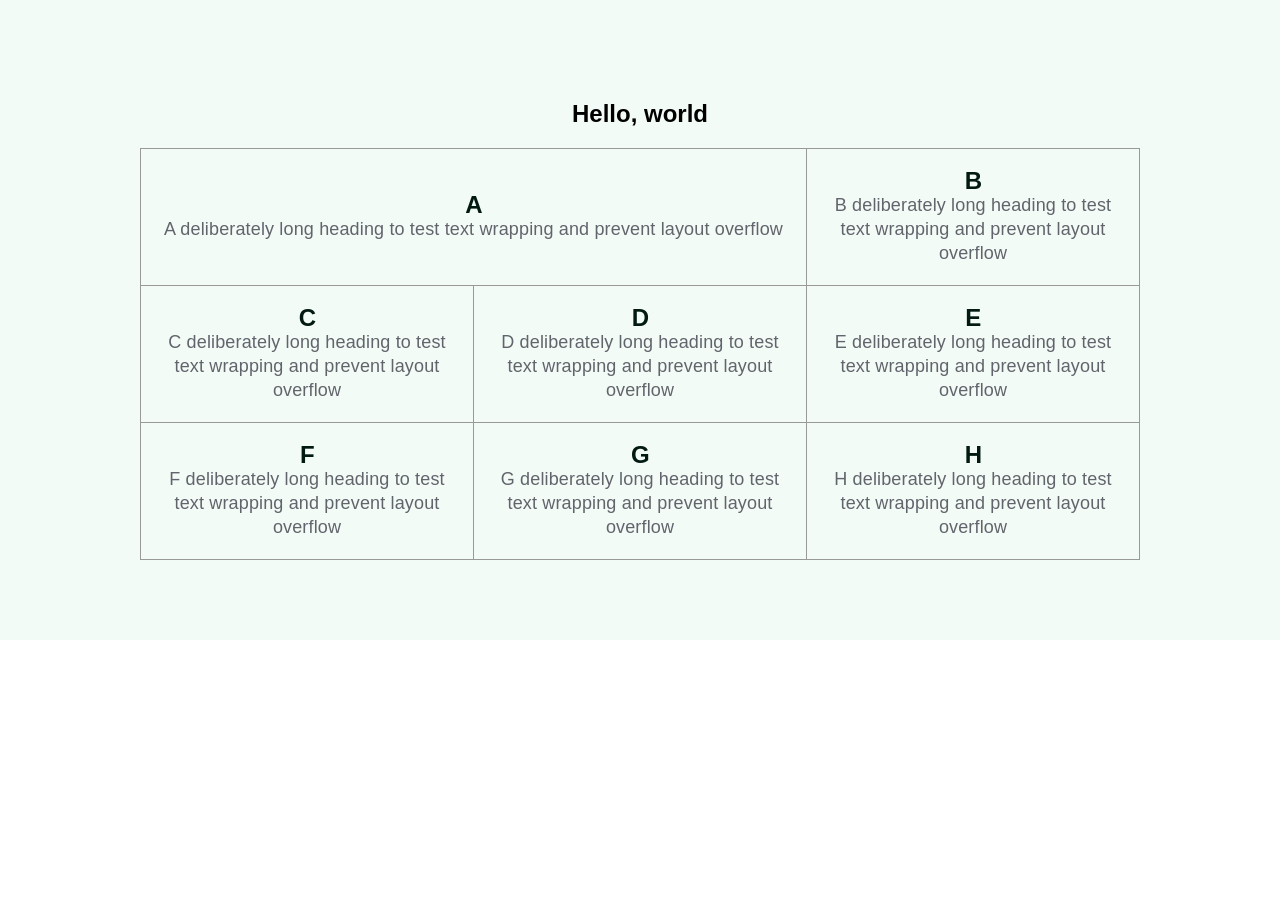
<file: question-04/index.html>
<html lang="en">
  <head>
    <meta charset="UTF-8" />
    <meta name="viewport" content="width=device-width, initial-scale=1.0" />
    <link rel="stylesheet" href="style.css">
    <title>Document</title>
  </head>
  <body>
    <main>
      <!-- Cards section with responsive grid layout -->
      <section class="cards_container">
        <div class="auto_row">
             <h1>Hello, world</h1>
          <!-- Grid items are positioned using CSS grid areas -->
          <div class="grid_layout">
            <!-- Card A spans two columns on desktop -->
            <div class="card card-a">
              <h2>A</h2>
              <p>
                A deliberately long heading to test text wrapping and prevent
                layout overflow
              </p>
            </div>

            <!-- Remaining cards occupy their assigned grid areas -->
            <div class="card card-b">
              <h2>B</h2>
              <p>
                B deliberately long heading to test text wrapping and prevent
                layout overflow
              </p>
            </div>

            <div class="card card-c">
              <h2>C</h2>
              <p>
                C deliberately long heading to test text wrapping and prevent
                layout overflow
              </p>
            </div>

            <div class="card card-d">
              <h2>D</h2>
              <p>
                D deliberately long heading to test text wrapping and prevent
                layout overflow
              </p>
            </div>

            <div class="card card-e">
              <h2>E</h2>
              <p>
                E deliberately long heading to test text wrapping and prevent
                layout overflow
              </p>
            </div>

            <div class="card card-f">
              <h2>F</h2>
              <p>
                F deliberately long heading to test text wrapping and prevent
                layout overflow
              </p>
            </div>

            <div class="card card-g">
              <h2>G</h2>
              <p>
                G deliberately long heading to test text wrapping and prevent
                layout overflow
              </p>
            </div>

            <div class="card card-h">
              <h2>H</h2>
              <p>
                H deliberately long heading to test text wrapping and prevent
                layout overflow
              </p>
            </div>
          </div>
        </div>
      </section>
    </main>
  </body>
</html>
</file>
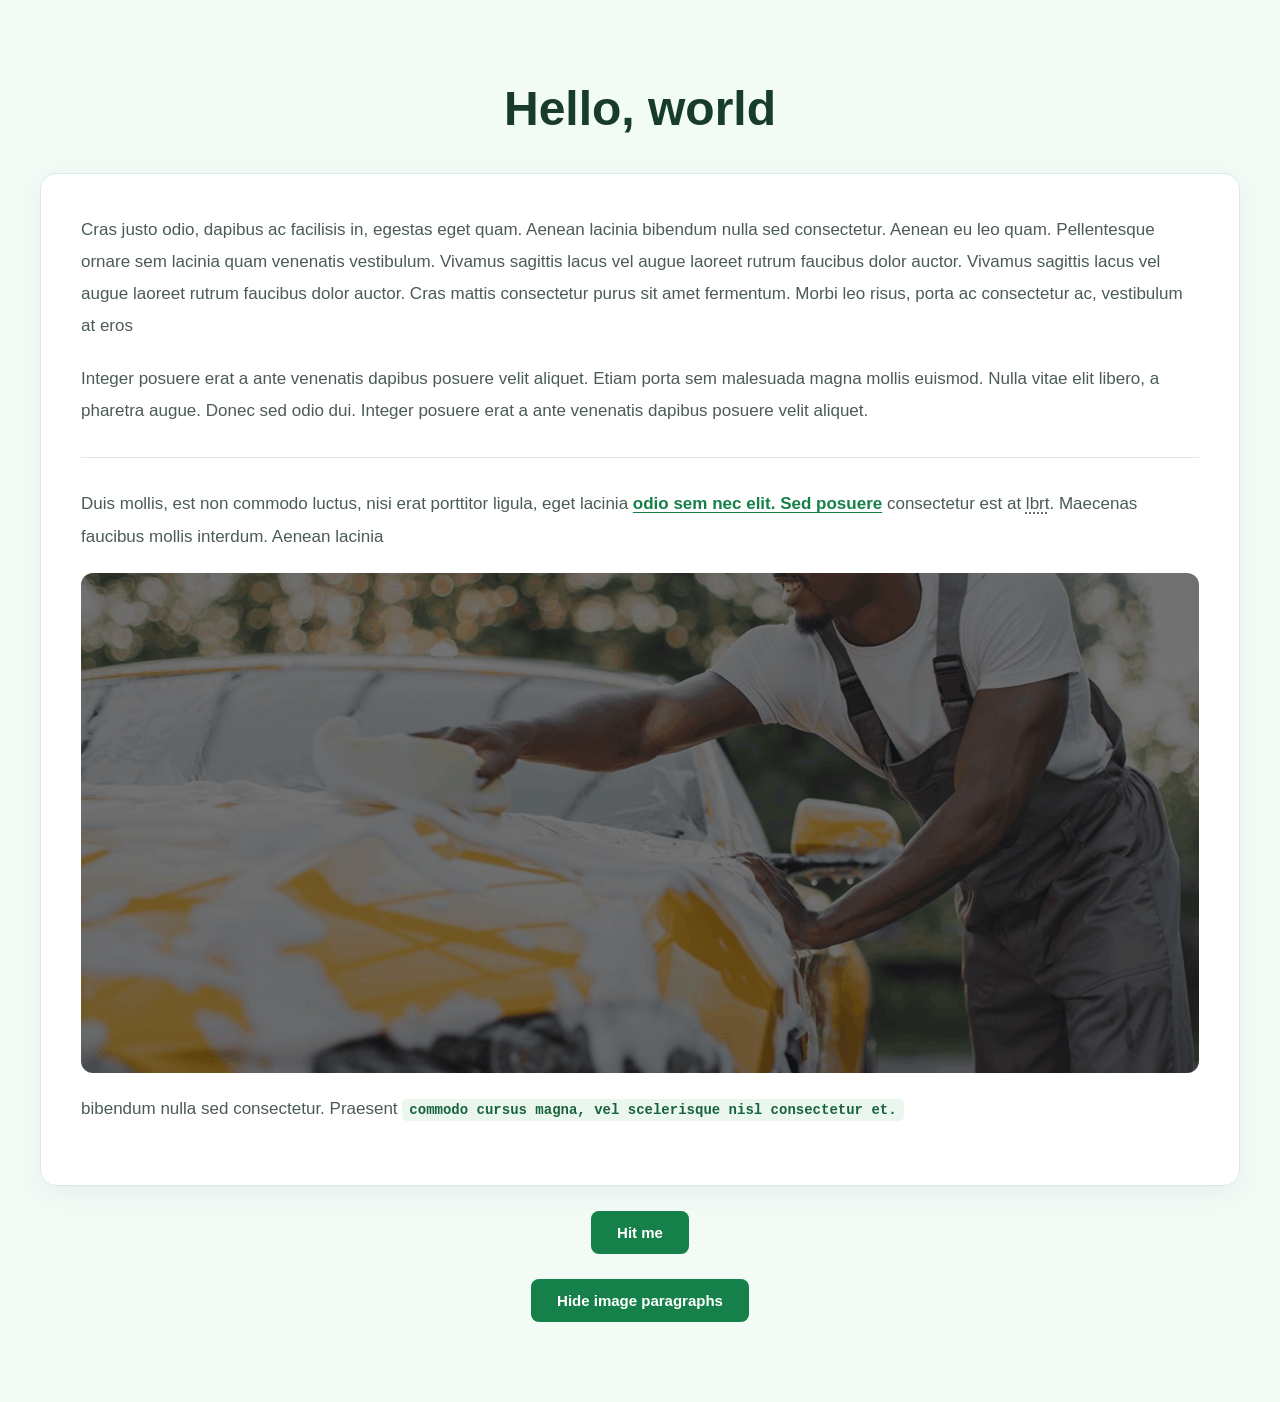
<file: question-05-&-06/index.html>
<html lang="en">
  <head>
    <meta charset="UTF-8" />
    <meta name="viewport" content="width=device-width, initial-scale=1.0" />
    <!-- styles is optional you can comment out -->
    <link rel="stylesheet" href="style.css" />

    <title>Document</title>
  </head>
  <body>
    <main>
      <!-- Semantic main landmark helps browsers and assistive technology interpret the page. -->
      <section class="site_container">
        <div class="auto_row">
          <h1>Hello, world</h1>

          <div id="paragraph-container">
            <p>
              Cras justo odio, dapibus ac facilisis in, egestas eget quam.
              Aenean lacinia bibendum nulla sed consectetur. Aenean eu leo quam.
              Pellentesque ornare sem lacinia quam venenatis vestibulum. Vivamus
              sagittis lacus vel augue laoreet rutrum faucibus dolor auctor.
              Vivamus sagittis lacus vel augue laoreet rutrum faucibus dolor
              auctor. Cras mattis consectetur purus sit amet fermentum. Morbi
              leo risus, porta ac consectetur ac, vestibulum at eros
            </p>

            <p>
              Integer posuere erat a ante venenatis dapibus posuere velit
              aliquet. Etiam porta sem malesuada magna mollis euismod. Nulla
              vitae elit libero, a pharetra augue. Donec sed odio dui. Integer
              posuere erat a ante venenatis dapibus posuere velit aliquet.
            </p>

            <p>
              Duis mollis, est non commodo luctus, nisi erat porttitor ligula,
              eget lacinia
              <a href="https://www.bigcabal.com"
                >odio sem nec elit. Sed posuere</a
              >
              consectetur est at
              <!-- HTML5 validity: abbr uses title, not the unsupported name attribute. -->
              <abbr title="Lobortis">lbrt</abbr>. Maecenas faucibus mollis
              interdum. Aenean lacinia
              <!-- Accessibility/interpretation: describe this meaningful image; dimensions are numeric HTML attributes. -->
              <img
                src="images/test.jpeg"
                alt="A man cleaning a yellow car"
                width="300"
                height="267"
              />
              bibendum nulla sed consectetur. Praesent
              <!-- HTML5 validity: close nested elements in the reverse order they were opened. -->
              <code
                ><b
                  >commodo cursus magna, vel scelerisque nisl consectetur et.</b
                ></code
              >
            </p>
          </div>

          <button id="add-paragraphs" type="button">Hit me</button>
        </div>
      </section>
    </main>
    <script src="index.js"></script>
  </body>
</html>
</file>
<file: question-04/style.css>
*,
*::before,
*::after {
  box-sizing: border-box;
}

html,
body {
  margin: 0;
  padding: 0;
}

body {
  position: relative;
  font-family: sans-serif;
}

.cards_container {
  display: flex;
  flex-direction: column;
  justify-content: center;
  align-items: center;
  position: relative;
  width: 100%;
  background-color: #f3fbf7;
  padding: 40px 0;

  @media (min-width: 640px) {
    padding: 80px 0;
  }

  .auto_row {
    position: static;
    display: flex;
    align-items: center;
    justify-content: space-between;
    flex-direction: column;

    padding-left: 15px;
    padding-right: 15px;
    margin: 0 auto;
    width: 100%;
    max-width: 1440px;

    @media (min-width: 640px) {
      padding-left: 40px;
      padding-right: 40px;
    }

    .grid_layout {
      display: grid;
      grid-template-columns: minmax(0, 1fr);
      grid-template-areas:
        "a"
        "d"
        "b"
        "c"
        "g";
      max-width: 1000px;
      margin: 0 auto;
      border-top: 1px solid #999;
      border-left: 1px solid #999;

      @media (min-width: 640px) {
        grid-template-columns: repeat(3, minmax(0, 1fr));
        grid-template-areas:
          "a a b"
          "c d e"
          "f g h";
      }

      .card {
        display: flex;
        flex-direction: column;
        align-items: center;
        justify-content: center;
        min-width: 0;
        min-height: 74px;
        padding: 16px;
        text-align: center;
        overflow-wrap: anywhere;
        border-right: 1px solid #999;
        border-bottom: 1px solid #999;

        @media (min-width: 640px) {
          min-height: 100px;
          padding: 20px;
        }

        h2 {
          width: 100%;

          margin: 0;

          font-weight: 800;
          font-size: 18px;
          line-height: 100%;
          letter-spacing: -0.03em;

          color: #031a13;

          @media (min-width: 640px) {
            font-size: 24px;
          }
        }

        p {
          width: 100%;

          margin: 0;

          font-weight: 500;
          font-size: 16px;
          line-height: 120%;

          color: #62646b;

          @media (min-width: 640px) {
            font-size: 18px;
            line-height: 24px;
            letter-spacing: 0.15px;
          }
        }
      }

      /* Mobile layout */
      @media (max-width: 640px) {
        .card-e,
        .card-f,
        .card-h {
          display: none;
        }
      }

      .card-a {
        grid-area: a;
      }

      .card-b {
        grid-area: b;
      }

      .card-c {
        grid-area: c;
      }

      .card-d {
        grid-area: d;
      }

      .card-e {
        grid-area: e;
      }

      .card-f {
        grid-area: f;
      }

      .card-g {
        grid-area: g;
      }

      .card-h {
        grid-area: h;
      }
    }
  }
}
</file>
<file: question-05-&-06/style.css>
*,
*::before,
*::after {
  box-sizing: border-box;
}

html,
body {
  margin: 0;
  padding: 0;
}

body {
  position: relative;
  font-family: sans-serif;
}


.site_container {
  display: flex;
  justify-content: center;
  width: 100%;
  padding: 50px 0;
  background: #f3fbf7;

  @media (min-width: 640px) {
    padding: 80px 0;
  }

  .auto_row {
    position: static;
    display: flex;
    align-items: center;
    justify-content: space-between;
    flex-direction: column;

    padding-left: 15px;
    padding-right: 15px;
    margin: 0 auto;
    width: 100%;
    max-width: 1440px;

    @media (min-width: 640px) {
      padding-left: 40px;
      padding-right: 40px;
    }

    h1 {
      margin: 0 0 35px;
      color: #173c2c;
      font-size: clamp(32px, 5vw, 48px);
      font-weight: 700;
      line-height: 1.2;
      text-align: center;
    }

    #paragraph-container {
      width: 100%;
      padding: 25px;
      background: #ffffff;
      border: 1px solid #dcebe2;
      border-radius: 16px;
      box-shadow: 0 8px 30px rgba(23, 60, 44, 0.06);

      @media (min-width: 640px) {
        padding: 40px;
      }

      p {
        margin: 0;
        color: #4b5c52;
        font-size: 16px;
        line-height: 1.9;
        overflow-wrap: anywhere;
        margin-bottom: 20px;

        @media (min-width: 640px) {
          font-size: 17px;
        }
      }

      a {
        color: #16804a;
        font-weight: 600;
        text-decoration: underline;
        text-underline-offset: 3px;
        transition: color 0.2s ease;

        &:hover {
          color: #0b5730;
        }
      }

      abbr {
        text-decoration: underline dotted;
        text-underline-offset: 3px;
        cursor: help;
      }

      img {
        display: block;
        width: 100%;
        height: 500px;
        max-height: 100%;
        margin: 20px 0;
        border-radius: 12px;
        object-fit: cover;
      }

      code {
        padding: 3px 7px;
        color: #17643c;
        background: #eaf6ee;
        border-radius: 5px;
        font-size: 14px;
        overflow-wrap: anywhere;
      }

      hr {
        margin: 30px 0;
        border: 0;
        border-top: 1px solid #dcebe2;
      }
    }

    button {
      margin-top: 25px;
      padding: 13px 26px;
      color: #ffffff;
      background: #16804a;
      border: 0;
      border-radius: 8px;
      font-size: 15px;
      font-weight: 600;
      cursor: pointer;
      transition:
        background 0.2s ease,
        transform 0.2s ease;

      &:hover {
        background: #0b5730;
        transform: translateY(-2px);
      }

      &:focus-visible {
        outline: 3px solid #78c99b;
        outline-offset: 4px;
      }

      &:active {
        transform: translateY(0);
      }
    }
  }
}
</file>
